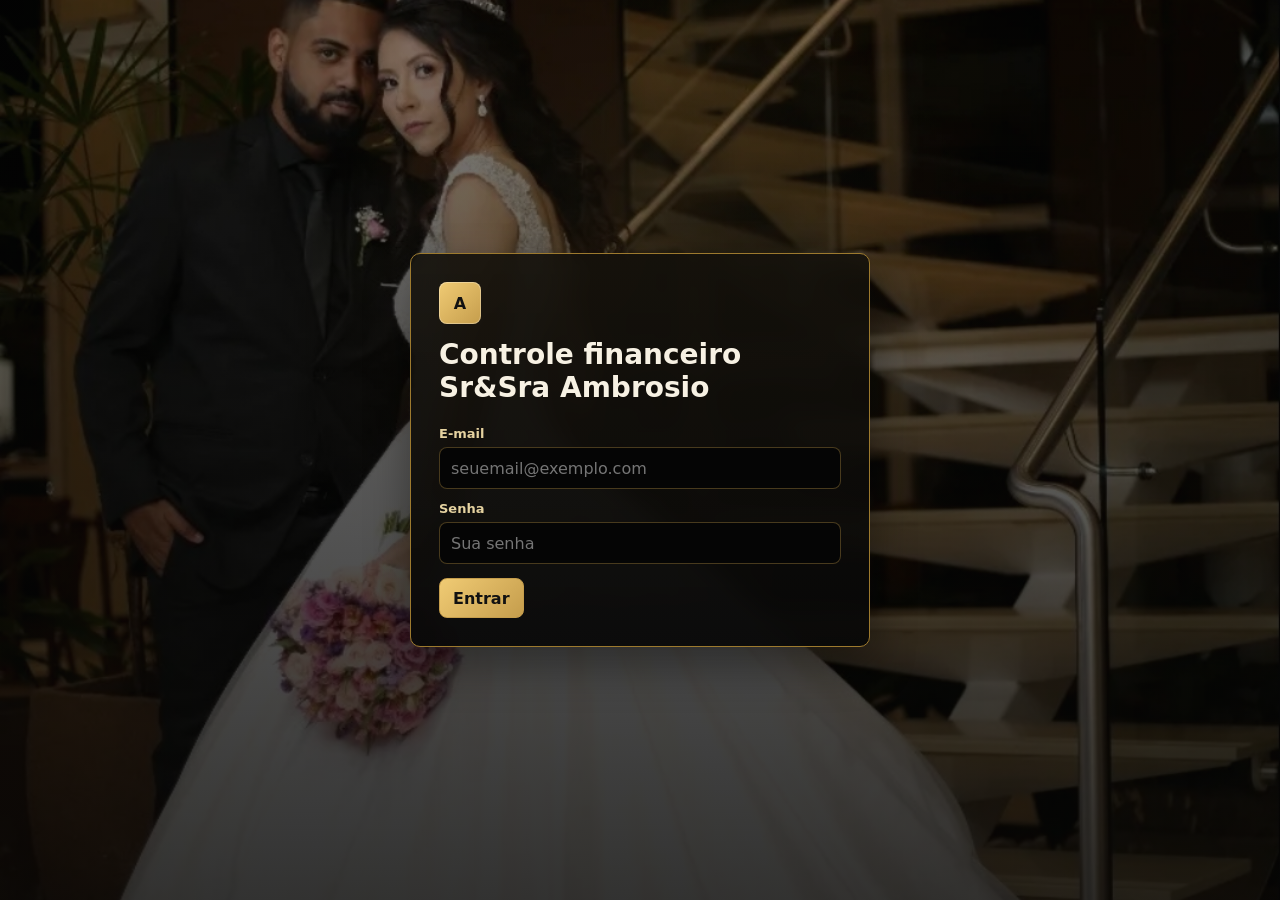
<file: index.html>
<!doctype html>
<html lang="pt-BR">
<head>
  <meta charset="utf-8">
  <meta name="viewport" content="width=device-width, initial-scale=1">
  <meta name="theme-color" content="#050505">
  <title>Controle financeiro Sr&Sra Ambrosio</title>
  <style>
    :root {
      --bg: #050505;
      --panel: #0c0c0c;
      --panel-2: #14110b;
      --ink: #f7f1e3;
      --muted: #b8ad98;
      --line: #9d7a2e;
      --line-soft: rgba(197, 157, 76, 0.35);
      --gold: #c59d4c;
      --gold-2: #f0cb74;
      --good: #43b66f;
      --warn: #f0b74a;
      --bad: #df5a5a;
      --blue: #79a7ff;
      --shadow: 0 18px 44px rgba(0, 0, 0, 0.38);
    }

    * { box-sizing: border-box; }
    body {
      margin: 0;
      background: radial-gradient(circle at top left, rgba(197, 157, 76, 0.16), transparent 34%),
        radial-gradient(circle at bottom right, rgba(197, 157, 76, 0.08), transparent 30%), var(--bg);
      color: var(--ink);
      font-family: Inter, ui-sans-serif, system-ui, -apple-system, BlinkMacSystemFont, "Segoe UI", sans-serif;
      min-height: 100vh;
    }
    button, input, select, textarea { font: inherit; }
    button { border: 0; cursor: pointer; }
    .hidden { display: none !important; }

    .login-screen {
      min-height: 100vh;
      display: grid;
      place-items: center;
      padding: 24px;
      background: #050505;
      position: relative;
      isolation: isolate;
      overflow: hidden;
    }
    .login-photo {
      position: absolute;
      inset: 0;
      overflow: hidden;
      z-index: -2;
    }
    .login-photo img {
      width: 100%;
      height: 100%;
      object-fit: cover;
      display: block;
      filter: saturate(0.92) contrast(1.05);
    }
    .login-photo::after {
      content: "";
      position: absolute;
      inset: 0;
      background: linear-gradient(180deg, rgba(5, 5, 5, 0.5), rgba(5, 5, 5, 0.82)),
        radial-gradient(circle at 50% 36%, rgba(197, 157, 76, 0.16), transparent 42%);
    }
    .login-panel {
      display: grid;
      place-items: center;
      width: min(460px, calc(100vw - 32px));
    }
    .login-card {
      width: 100%;
      background: linear-gradient(180deg, rgba(20, 17, 11, 0.9), rgba(8, 8, 8, 0.94));
      border: 1px solid var(--line);
      border-radius: 10px;
      padding: 28px;
      box-shadow: var(--shadow);
      backdrop-filter: blur(10px);
    }
    .login-card h1 {
      font-size: 28px;
      margin: 14px 0 22px;
      letter-spacing: 0;
    }

    .app {
      display: grid;
      grid-template-columns: 260px minmax(0, 1fr);
      min-height: 100vh;
    }
    .sidebar {
      background: #080808;
      color: var(--ink);
      padding: 22px 16px;
      position: sticky;
      top: 0;
      height: 100vh;
      overflow: auto;
      border-right: 1px solid var(--line);
    }
    .brand {
      display: flex;
      align-items: center;
      gap: 12px;
      padding: 4px 6px 22px;
      border-bottom: 1px solid var(--line-soft);
      margin-bottom: 18px;
    }
    .mark {
      width: 42px;
      height: 42px;
      border-radius: 8px;
      background: linear-gradient(135deg, var(--gold-2), var(--gold));
      display: grid;
      place-items: center;
      color: #111;
      font-weight: 900;
      letter-spacing: 0;
      box-shadow: inset 0 0 0 1px rgba(255, 255, 255, 0.3);
    }
    .brand strong {
      display: block;
      font-size: 15px;
      line-height: 1.25;
    }
    .brand span {
      display: block;
      color: var(--muted);
      font-size: 12px;
      margin-top: 2px;
    }
    .nav {
      display: grid;
      gap: 7px;
    }
    .nav button {
      min-height: 42px;
      border-radius: 8px;
      color: var(--ink);
      background: transparent;
      text-align: left;
      padding: 10px 12px;
      border: 1px solid transparent;
    }
    .nav button.active, .nav button:hover {
      background: rgba(197, 157, 76, 0.12);
      border-color: var(--line-soft);
      color: #fff7df;
    }
    .sidebar-note {
      margin-top: 22px;
      padding: 14px;
      border-radius: 8px;
      background: rgba(197, 157, 76, 0.08);
      border: 1px solid var(--line-soft);
      color: var(--muted);
      font-size: 13px;
      line-height: 1.45;
    }

    main { padding: 26px; min-width: 0; }
    .topbar {
      display: flex;
      align-items: flex-start;
      justify-content: space-between;
      gap: 18px;
      margin-bottom: 22px;
    }
    h1 {
      font-size: clamp(24px, 3vw, 34px);
      margin: 0 0 6px;
      letter-spacing: 0;
    }
    .subtitle { margin: 0; color: var(--muted); line-height: 1.45; }
    .toolbar {
      display: flex;
      gap: 10px;
      flex-wrap: wrap;
      justify-content: flex-end;
    }
    .btn {
      min-height: 40px;
      border-radius: 8px;
      padding: 9px 13px;
      background: #1d211f;
      color: var(--ink);
      border: 1px solid var(--line-soft);
      display: inline-flex;
      align-items: center;
      justify-content: center;
      gap: 8px;
      font-weight: 800;
      white-space: nowrap;
    }
    .btn.primary {
      background: linear-gradient(135deg, var(--gold-2), var(--gold));
      color: #111;
      border-color: var(--gold);
    }
    .btn.danger {
      background: rgba(223, 90, 90, 0.12);
      color: #ffb3b3;
      border-color: rgba(223, 90, 90, 0.38);
    }
    .btn:focus-visible, input:focus-visible, select:focus-visible, textarea:focus-visible {
      outline: 3px solid rgba(240, 203, 116, 0.3);
      outline-offset: 2px;
    }

    .grid { display: grid; gap: 14px; }
    .kpis { grid-template-columns: repeat(6, minmax(0, 1fr)); margin-bottom: 18px; }
    .kpi, section {
      background: linear-gradient(180deg, rgba(20, 17, 11, 0.98), rgba(10, 10, 10, 0.98));
      border: 1px solid var(--line);
      border-radius: 8px;
      box-shadow: var(--shadow);
    }
    .kpi { padding: 14px; min-height: 106px; }
    .kpi .label {
      color: var(--muted);
      font-size: 13px;
      font-weight: 800;
      text-transform: uppercase;
    }
    .kpi .value {
      margin-top: 12px;
      font-size: clamp(18px, 1.8vw, 26px);
      font-weight: 900;
      word-break: break-word;
    }
    .kpi .hint { color: var(--muted); font-size: 13px; margin-top: 7px; }
    .layout {
      display: grid;
      grid-template-columns: minmax(0, 1.45fr) minmax(320px, 0.8fr);
      gap: 18px;
      align-items: start;
    }
    section { padding: 18px; }
    .section-head {
      display: flex;
      align-items: center;
      justify-content: space-between;
      gap: 12px;
      margin-bottom: 14px;
    }
    h2 { font-size: 18px; margin: 0; letter-spacing: 0; }
    .filters {
      display: grid;
      grid-template-columns: 1.2fr repeat(3, minmax(140px, 0.5fr));
      gap: 10px;
      margin-bottom: 14px;
    }
    .field { display: grid; gap: 6px; }
    label { font-size: 13px; font-weight: 800; color: #e5d2a0; }
    input, select, textarea {
      width: 100%;
      min-height: 42px;
      border-radius: 8px;
      border: 1px solid var(--line-soft);
      background: #050505;
      color: var(--ink);
      padding: 9px 11px;
    }
    input[type="checkbox"] {
      width: 22px;
      height: 22px;
      min-height: 0;
      accent-color: var(--gold);
    }
    textarea { min-height: 82px; resize: vertical; }
    .form-grid {
      display: grid;
      grid-template-columns: repeat(2, minmax(0, 1fr));
      gap: 12px;
    }
    .full { grid-column: 1 / -1; }
    .actions { display: flex; gap: 10px; flex-wrap: wrap; margin-top: 14px; }
    .table-wrap {
      overflow-x: auto;
      border: 1px solid var(--line-soft);
      border-radius: 8px;
    }
    table { width: 100%; border-collapse: collapse; min-width: 680px; background: #080808; }
    th, td {
      padding: 12px;
      border-bottom: 1px solid var(--line-soft);
      text-align: left;
      vertical-align: middle;
      font-size: 14px;
    }
    th {
      color: #e5d2a0;
      background: #0d0d0d;
      font-size: 12px;
      text-transform: uppercase;
    }
    tr:last-child td { border-bottom: 0; }
    .status-select, .purchase-value { min-width: 128px; min-height: 36px; padding: 7px 9px; }
    .purchase-value { max-width: 140px; }
    .tag {
      display: inline-flex;
      align-items: center;
      min-height: 26px;
      border-radius: 999px;
      padding: 4px 9px;
      font-size: 12px;
      font-weight: 800;
      background: rgba(197, 157, 76, 0.14);
      color: #f5df9c;
      border: 1px solid var(--line-soft);
      white-space: nowrap;
    }
    .tag.good { background: rgba(67, 182, 111, 0.14); color: #91e8ad; border-color: rgba(67, 182, 111, 0.35); }
    .tag.warn { background: rgba(240, 183, 74, 0.13); color: #f5d185; border-color: rgba(240, 183, 74, 0.36); }
    .tag.bad { background: rgba(223, 90, 90, 0.13); color: #ffb3b3; border-color: rgba(223, 90, 90, 0.36); }
    .tag.blue { background: rgba(121, 167, 255, 0.13); color: #b7ceff; border-color: rgba(121, 167, 255, 0.36); }
    .money.income { color: #91e8ad; font-weight: 900; }
    .money.expense { color: #ffb3b3; font-weight: 900; }
    .empty {
      padding: 28px;
      color: var(--muted);
      text-align: center;
      border: 1px dashed var(--line-soft);
      border-radius: 8px;
      background: rgba(197, 157, 76, 0.06);
    }
    .chart { display: grid; gap: 11px; margin-top: 8px; }
    .bar-row {
      display: grid;
      grid-template-columns: 120px minmax(0, 1fr) 92px;
      align-items: center;
      gap: 10px;
      font-size: 13px;
    }
    .bar-track {
      height: 12px;
      background: #242018;
      border-radius: 999px;
      overflow: hidden;
      border: 1px solid rgba(197, 157, 76, 0.18);
    }
    .bar-fill { height: 100%; width: 0%; background: linear-gradient(90deg, var(--gold), var(--gold-2)); }
    .split { display: grid; grid-template-columns: repeat(2, minmax(0, 1fr)); gap: 12px; }
    .settings-sync {
      margin-top: 18px;
      padding-top: 16px;
      border-top: 1px solid var(--line-soft);
      display: flex;
      align-items: center;
      justify-content: space-between;
      gap: 12px;
      flex-wrap: wrap;
    }
    .settings-sync strong {
      display: block;
      margin-bottom: 8px;
    }
    .mini {
      padding: 14px;
      border: 1px solid var(--line-soft);
      border-radius: 8px;
      background: rgba(197, 157, 76, 0.06);
    }
    .mini strong { display: block; margin-bottom: 6px; }
    .mini span { color: var(--muted); font-size: 13px; line-height: 1.35; }
    .toast {
      position: fixed;
      right: 18px;
      bottom: 18px;
      background: #080808;
      color: var(--ink);
      border: 1px solid var(--line);
      padding: 12px 14px;
      border-radius: 8px;
      box-shadow: var(--shadow);
      max-width: min(360px, calc(100vw - 36px));
      opacity: 0;
      transform: translateY(12px);
      pointer-events: none;
      transition: 160ms ease;
      z-index: 20;
    }
    .toast.show { opacity: 1; transform: translateY(0); }

    @media (max-width: 1040px) {
      .app { grid-template-columns: 1fr; }
      .sidebar { position: static; height: auto; }
      .nav { grid-template-columns: repeat(3, minmax(0, 1fr)); }
      .layout, .kpis { grid-template-columns: 1fr 1fr; }
      .filters { grid-template-columns: 1fr 1fr; }
    }
    @media (max-width: 760px) {
      main { padding: 18px 12px 90px; }
      .login-screen { padding: 16px; align-items: center; }
      .login-card { padding: 20px; }
      .topbar, .section-head { display: grid; }
      .toolbar { justify-content: stretch; }
      .toolbar .btn, .actions .btn { width: 100%; }
      .settings-sync .btn { width: 100%; }
      .nav, .layout, .kpis, .filters, .form-grid, .split { grid-template-columns: 1fr; }
      .sidebar { padding: 16px 12px; }
      .brand { padding-bottom: 14px; margin-bottom: 12px; }
      .sidebar-note { display: none; }
      table, thead, tbody, tr, th, td { display: block; }
      table { min-width: 0; background: transparent; }
      thead { display: none; }
      .table-wrap { border: 0; overflow: visible; }
      tr {
        border: 1px solid var(--line-soft);
        border-radius: 8px;
        margin-bottom: 12px;
        padding: 10px;
        background: #080808;
      }
      td {
        border: 0;
        padding: 8px 0;
        display: grid;
        grid-template-columns: 108px minmax(0, 1fr);
        gap: 10px;
        align-items: center;
      }
      td::before {
        content: attr(data-label);
        color: #e5d2a0;
        font-size: 12px;
        font-weight: 900;
        text-transform: uppercase;
      }
      td.row-actions { grid-template-columns: 1fr; }
      td.row-actions::before { display: none; }
      td.row-actions .btn { width: 100%; }
      .purchase-value, .status-select { width: 100%; max-width: none; }
      .bar-row { grid-template-columns: 94px minmax(0, 1fr); }
      .bar-row .amount { grid-column: 2; }
    }
  </style>
</head>
<body>
  <div class="login-screen" id="loginScreen">
    <div class="login-photo"><img src="./login-ambrosio.jpg" alt="Sr. e Sra. Ambrosio"></div>
    <div class="login-panel">
      <form class="login-card" id="loginForm">
        <div class="mark">A</div>
        <h1>Controle financeiro Sr&Sra Ambrosio</h1>
        <div class="field">
          <label for="loginEmail">E-mail</label>
          <input id="loginEmail" type="email" autocomplete="email" required placeholder="seuemail@exemplo.com">
        </div>
        <div class="field" style="margin-top:12px">
          <label for="loginPassword">Senha</label>
          <input id="loginPassword" type="password" autocomplete="current-password" required placeholder="Sua senha">
        </div>
        <div class="actions"><button class="btn primary" type="submit">Entrar</button></div>
      </form>
    </div>
  </div>

  <div class="app hidden" id="appScreen">
    <aside class="sidebar">
      <div class="brand">
        <div class="mark">A</div>
        <div><strong>Controle financeiro</strong><span>Sr&Sra Ambrosio</span></div>
      </div>
      <nav class="nav" aria-label="Áreas do painel">
        <button class="active" type="button" data-view="dashboard">Visão geral</button>
        <button type="button" data-view="transactions">Lançamentos</button>
        <button type="button" data-view="shopping">Compras</button>
        <button type="button" data-view="reports">Relatórios</button>
        <button type="button" data-view="settings">Configurações</button>
      </nav>
      <div class="sidebar-note">Os acessos são validados pelo Supabase. Os lançamentos ficam salvos no banco para todos os dispositivos.</div>
    </aside>

    <main>
      <header class="topbar">
        <div>
          <h1 id="appTitle">Controle financeiro Sr&Sra Ambrosio</h1>
          <p class="subtitle">Painel familiar para acompanhar receitas, despesas, compras e saldo mensal.</p>
        </div>
        <div class="toolbar">
          <button class="btn primary" type="button" data-view-shortcut="transactions">Novo lançamento</button>
          <button class="btn danger" type="button" id="logoutBtn">Sair</button>
        </div>
      </header>

      <div id="view-dashboard" class="view">
        <div class="grid kpis" aria-label="Indicadores financeiros">
          <article class="kpi"><div class="label">Receitas recebidas</div><div class="value" id="incomeTotal">R$ 0,00</div><div class="hint" id="incomeHint">0 recebidas</div></article>
          <article class="kpi"><div class="label">Valores a receber</div><div class="value" id="receivableTotal">R$ 0,00</div><div class="hint" id="receivableHint">0 em aberto</div></article>
          <article class="kpi"><div class="label">Despesas pagas</div><div class="value" id="expenseTotal">R$ 0,00</div><div class="hint" id="expenseHint">0 pagas</div></article>
          <article class="kpi"><div class="label">Contas a pagar</div><div class="value" id="payableTotal">R$ 0,00</div><div class="hint" id="payableHint">0 em aberto</div></article>
          <article class="kpi"><div class="label">Saldo atual</div><div class="value" id="balanceTotal">R$ 0,00</div><div class="hint">Recebidas menos pagas</div></article>
          <article class="kpi"><div class="label">Compras do mês</div><div class="value" id="shoppingKpiTotal">R$ 0,00</div><div class="hint" id="shoppingKpiHint">0 itens na lista</div></article>
        </div>
        <div class="layout">
          <section>
            <div class="section-head"><h2>Resumo por tipo</h2><span class="tag blue" id="monthLabel">Mês atual</span></div>
            <div class="chart" id="categoryChart"></div>
          </section>
          <section>
            <div class="section-head"><h2>Próximas ações</h2></div>
            <div class="split">
              <div class="mini"><strong>Receitas em aberto</strong><span id="plannedIncomeBox">Nada previsto para este mês.</span></div>
              <div class="mini"><strong>Despesas em aberto</strong><span id="openExpenseBox">Nenhuma despesa em aberto.</span></div>
              <div class="mini"><strong>Compras</strong><span id="shoppingBox">Nenhuma lista ativa.</span></div>
              <div class="mini"><strong>Saúde financeira</strong><span id="healthBox">Inclua lançamentos para ver o diagnóstico.</span></div>
            </div>
          </section>
        </div>
      </div>

      <div id="view-transactions" class="view hidden">
        <div class="layout">
          <section>
            <div class="section-head"><h2>Lançamentos</h2></div>
            <div class="filters">
              <input id="searchInput" type="search" placeholder="Buscar descrição" aria-label="Buscar lançamentos">
              <select id="typeFilter" aria-label="Filtrar por tipo"><option value="">Todos os tipos</option><option value="income">Receitas</option><option value="expense">Despesas</option></select>
              <select id="statusFilter" aria-label="Filtrar por status"><option value="">Todos os status</option><option value="open">Em aberto</option><option value="done">Pago/recebido</option></select>
              <select id="monthFilter" aria-label="Filtrar por mês"><option value="current">Mês atual</option><option value="all">Todos os meses</option></select>
            </div>
            <div class="table-wrap">
              <table>
                <thead><tr><th>Data</th><th>Descrição</th><th>Tipo</th><th>Status</th><th>Valor</th><th class="row-actions">Ações</th></tr></thead>
                <tbody id="transactionRows"></tbody>
              </table>
            </div>
          </section>

          <section class="form-panel">
            <div class="section-head"><h2 id="formTitle">Novo lançamento</h2></div>
            <form id="transactionForm">
              <input type="hidden" id="editId">
              <div class="form-grid">
                <div class="field"><label for="txType">Tipo</label><select id="txType" required><option value="income">Receita</option><option value="expense">Despesa</option></select></div>
                <div class="field"><label for="txDate">Data</label><input id="txDate" type="date" required></div>
                <div class="field full"><label for="txDescription">Descrição</label><input id="txDescription" type="text" required maxlength="80" placeholder="Ex.: Salário, mercado, energia"></div>
                <div class="field"><label for="txAmount">Valor</label><input id="txAmount" type="number" min="0" step="0.01" required placeholder="0,00"></div>
                <div class="field full"><label for="txNote">Observação</label><textarea id="txNote" maxlength="180" placeholder="Detalhes opcionais"></textarea></div>
              </div>
              <div class="actions"><button class="btn primary" type="submit">Salvar lançamento</button><button class="btn" type="button" id="cancelEditBtn">Cancelar</button></div>
            </form>
          </section>
        </div>
      </div>

      <div id="view-shopping" class="view hidden">
        <div class="layout">
          <section>
            <div class="section-head"><h2>Lista de compras</h2><span class="tag" id="shoppingTotal">R$ 0,00</span></div>
            <div class="table-wrap">
              <table>
                <thead><tr><th>Peguei</th><th>Item</th><th>Qtd.</th><th>Valor na compra</th><th>Total</th><th class="row-actions">Ações</th></tr></thead>
                <tbody id="shoppingRows"></tbody>
              </table>
            </div>
          </section>
          <section class="form-panel">
            <div class="section-head"><h2>Novo item</h2></div>
            <form id="shoppingForm">
              <div class="form-grid">
                <div class="field full"><label for="itemName">Item</label><input id="itemName" required maxlength="70" placeholder="Ex.: Arroz, leite, limpeza"></div>
                <div class="field"><label for="itemQty">Quantidade</label><input id="itemQty" type="number" min="1" step="1" value="1" required></div>
              </div>
              <div class="actions"><button class="btn primary" type="submit">Adicionar item</button><button class="btn" type="button" id="shoppingToExpenseBtn">Gerar despesa</button></div>
            </form>
          </section>
        </div>
      </div>

      <div id="view-reports" class="view hidden">
        <section>
          <div class="section-head"><h2>Relatório rápido</h2></div>
          <div class="split">
            <div class="mini"><strong>Maior despesa</strong><span id="topCategoryReport">Ainda sem despesas.</span></div>
            <div class="mini"><strong>Média de lançamentos</strong><span id="averageReport">Inclua lançamentos para calcular.</span></div>
            <div class="mini"><strong>Total geral de receitas</strong><span id="allIncomeReport">R$ 0,00</span></div>
            <div class="mini"><strong>Total geral de despesas</strong><span id="allExpenseReport">R$ 0,00</span></div>
          </div>
        </section>
      </div>

      <div id="view-settings" class="view hidden">
        <section>
          <div class="section-head"><h2>Configurações</h2></div>
          <div class="form-grid">
            <div class="field"><label for="familyName">Nome do painel</label><input id="familyName" maxlength="70"></div>
            <div class="field"><label for="monthlyGoal">Meta de saldo mensal</label><input id="monthlyGoal" type="number" min="0" step="0.01"></div>
            <div class="field full"><label for="settingsNote">Observação da família</label><textarea id="settingsNote" maxlength="220"></textarea></div>
          </div>
          <div class="actions"><button class="btn primary" type="button" id="saveSettingsBtn">Salvar configurações</button><button class="btn danger" type="button" id="resetBtn">Zerar dados</button></div>
          <div class="settings-sync">
            <div>
              <strong>Sincronização</strong>
              <span class="tag" id="syncStatus">Aguardando Supabase</span>
            </div>
            <button class="btn" type="button" id="syncBtn">Sincronizar agora</button>
          </div>
        </section>
      </div>
    </main>
  </div>

  <div class="toast" id="toast" role="status" aria-live="polite"></div>

  <script>
    const SUPABASE_URL = "https://dqrpaagkrzkygjlpwdqn.supabase.co";
    const SUPABASE_ANON_KEY = "sb_publishable_pvO6f934J68ozgqQPMHjOw_7TJiJwEW";
    const money = new Intl.NumberFormat("pt-BR", { style: "currency", currency: "BRL" });
    const today = new Date().toISOString().slice(0, 10);
    const monthKey = today.slice(0, 7);
    const sessionKey = "ambrosio_supabase_session_v1";
    const supabaseConfigKey = "ambrosio_supabase_public_config_v1";
    const snapshotId = "ambrosio-financeiro";

    const seed = {
      settings: { familyName: "Controle financeiro Sr&Sra Ambrosio", monthlyGoal: 0, note: "" },
      transactions: [],
      shopping: []
    };

    let session = readSession();
    let state = loadState();
    let syncTimer = null;
    let syncInFlight = false;
    let cloudPollTimer = null;
    let hasUnsyncedLocalChanges = false;

    function getSupabaseConfig() {
      try {
        const saved = JSON.parse(localStorage.getItem(supabaseConfigKey) || "{}");
        return {
          url: normalizeSupabaseUrl(SUPABASE_URL || saved.url),
          anonKey: (SUPABASE_ANON_KEY && !SUPABASE_ANON_KEY.includes("COLE_AQUI")) ? SUPABASE_ANON_KEY.trim() : (saved.anonKey || "").trim()
        };
      } catch {
        return {
          url: normalizeSupabaseUrl(SUPABASE_URL),
          anonKey: (SUPABASE_ANON_KEY && !SUPABASE_ANON_KEY.includes("COLE_AQUI")) ? SUPABASE_ANON_KEY.trim() : ""
        };
      }
    }
    function normalizeSupabaseUrl(value) {
      const raw = String(value || "").trim();
      if (!raw) return "";
      try {
        const parsed = new URL(raw);
        return parsed.origin;
      } catch {
        return raw.replace(/\/.*$/, "");
      }
    }
    function isSupabaseConfigured() {
      const config = getSupabaseConfig();
      return /^https:\/\/.+\.supabase\.co$/i.test(config.url) && Boolean(config.anonKey);
    }
    function readSession() {
      try { const raw = localStorage.getItem(sessionKey); return raw ? JSON.parse(raw) : null; } catch { return null; }
    }
    function writeSession(nextSession) {
      session = nextSession;
      if (nextSession) localStorage.setItem(sessionKey, JSON.stringify(nextSession));
      else localStorage.removeItem(sessionKey);
    }
    function storageKey() {
      const email = session?.user?.email || "local";
      return `ambrosio_finance_panel_${email.toLowerCase()}`;
    }
    function loadState() {
      try { const raw = localStorage.getItem(storageKey()); return raw ? JSON.parse(raw) : copySeed(); } catch { return copySeed(); }
    }
    function save() {
      localStorage.setItem(storageKey(), JSON.stringify(state));
      hasUnsyncedLocalChanges = true;
      scheduleCloudSync();
    }
    function copySeed() { return JSON.parse(JSON.stringify(seed)); }
    function isValidFinanceState(data) {
      return data
        && data.settings
        && Array.isArray(data.transactions)
        && Array.isArray(data.shopping);
    }
    function hasFinanceContent(data) {
      return Boolean(
        data?.transactions?.length
        || data?.shopping?.length
        || Number(data?.settings?.monthlyGoal)
        || data?.settings?.note
      );
    }
    function newId() {
      if (window.crypto && typeof window.crypto.randomUUID === "function") return window.crypto.randomUUID();
      return `id-${Date.now()}-${Math.random().toString(16).slice(2)}`;
    }
    async function login(email, password) {
      const config = getSupabaseConfig();
      if (!isSupabaseConfigured()) throw new Error("Cole a publishable key no arquivo index.html antes de subir no GitHub.");
      const response = await fetch(`${config.url.replace(/\/$/, "")}/auth/v1/token?grant_type=password`, {
        method: "POST",
        headers: { "apikey": config.anonKey, "Content-Type": "application/json" },
        body: JSON.stringify({ email, password })
      });
      const payload = await response.json().catch(() => ({}));
      if (!response.ok) throw new Error(payload.error_description || payload.msg || payload.message || "E-mail, senha ou usuário sem confirmação no Supabase.");
      writeSession({ access_token: payload.access_token, refresh_token: payload.refresh_token, expires_at: Date.now() + ((payload.expires_in || 3600) * 1000), user: payload.user || { email } });
      state = loadState();
      openApp();
      await loadCloudState();
    }
    function restBaseUrl() {
      return `${getSupabaseConfig().url.replace(/\/$/, "")}/rest/v1/finance_snapshots`;
    }
    function authHeaders(extra = {}) {
      const config = getSupabaseConfig();
      return {
        "apikey": config.anonKey,
        "Authorization": `Bearer ${session.access_token}`,
        "Content-Type": "application/json",
        ...extra
      };
    }
    async function refreshSession() {
      if (!session?.refresh_token || !isSupabaseConfigured()) return false;
      const config = getSupabaseConfig();
      const response = await fetch(`${config.url.replace(/\/$/, "")}/auth/v1/token?grant_type=refresh_token`, {
        method: "POST",
        headers: { "apikey": config.anonKey, "Content-Type": "application/json" },
        body: JSON.stringify({ refresh_token: session.refresh_token })
      });
      if (!response.ok) return false;
      const payload = await response.json();
      writeSession({
        access_token: payload.access_token,
        refresh_token: payload.refresh_token || session.refresh_token,
        expires_at: Date.now() + ((payload.expires_in || 3600) * 1000),
        user: payload.user || session.user
      });
      return true;
    }
    async function supabaseFetch(url, options) {
      let response = await fetch(url, options);
      if (response.status === 401 && await refreshSession()) {
        const nextOptions = { ...options, headers: authHeaders(options.headers?.Prefer ? { Prefer: options.headers.Prefer } : {}) };
        response = await fetch(url, nextOptions);
      }
      return response;
    }
    function setSyncStatus(message, tone = "") {
      const status = document.querySelector("#syncStatus");
      if (!status) return;
      status.className = `tag ${tone}`.trim();
      status.textContent = message;
    }
    async function loadCloudState(options = {}) {
      if (!session?.access_token || !isSupabaseConfigured()) return;
      if (options.background && (hasUnsyncedLocalChanges || syncInFlight || syncTimer)) return;
      setSyncStatus("Carregando banco...", "blue");
      const response = await supabaseFetch(`${restBaseUrl()}?id=eq.${encodeURIComponent(snapshotId)}&select=data,updated_at&limit=1`, {
        headers: authHeaders()
      });
      if (!response.ok) {
        const message = await response.text();
        setSyncStatus("Banco pendente", "warn");
        throw new Error(message.includes("finance_snapshots") ? "Crie a tabela finance_snapshots no Supabase." : "Não foi possível carregar o banco.");
      }
      const rows = await response.json();
      if (isValidFinanceState(rows[0]?.data)) {
        if (!options.background && hasFinanceContent(state) && !hasFinanceContent(rows[0].data)) {
          await syncToSupabase(true);
          renderAll();
          setSyncStatus("Salvo no Supabase", "good");
          return;
        }
        state = rows[0].data;
        localStorage.setItem(storageKey(), JSON.stringify(state));
        hasUnsyncedLocalChanges = false;
        renderAll();
        setSyncStatus("Sincronizado", "good");
      } else {
        await syncToSupabase(true);
      }
    }
    function scheduleCloudSync() {
      clearTimeout(syncTimer);
      syncTimer = setTimeout(() => {
        syncTimer = null;
        syncToSupabase(false);
      }, 250);
    }
    async function syncToSupabase(silent = false) {
      if (!session?.access_token || !isSupabaseConfigured()) return;
      if (syncInFlight) return;
      syncInFlight = true;
      if (!silent) setSyncStatus("Salvando...", "blue");
      try {
        const response = await supabaseFetch(`${restBaseUrl()}?on_conflict=id`, {
          method: "POST",
          headers: authHeaders({ Prefer: "resolution=merge-duplicates,return=minimal" }),
          body: JSON.stringify({ id: snapshotId, data: state, updated_at: new Date().toISOString() })
        });
        if (!response.ok) throw new Error(await response.text());
        hasUnsyncedLocalChanges = false;
        setSyncStatus("Salvo no Supabase", "good");
      } catch (error) {
        setSyncStatus("Falha ao salvar", "bad");
        if (!silent) showToast("Não salvou no Supabase. Confira a tabela e tente sincronizar.");
      } finally {
        syncInFlight = false;
      }
    }
    function startCloudPolling() {
      clearInterval(cloudPollTimer);
      cloudPollTimer = setInterval(() => {
        loadCloudState({ background: true }).catch(() => setSyncStatus("Falha ao atualizar", "bad"));
      }, 10000);
    }
    function stopCloudPolling() {
      clearInterval(cloudPollTimer);
      cloudPollTimer = null;
    }
    function logout() {
      stopCloudPolling();
      writeSession(null);
      document.querySelector("#appScreen").classList.add("hidden");
      document.querySelector("#loginScreen").classList.remove("hidden");
      document.querySelector("#loginPassword").value = "";
    }
    function openApp() {
      document.querySelector("#loginScreen").classList.add("hidden");
      document.querySelector("#appScreen").classList.remove("hidden");
      document.querySelector("#appTitle").textContent = state.settings.familyName;
      renderAll();
      startCloudPolling();
    }
    function currency(value) { return money.format(Number(value) || 0); }
    function isCurrentMonth(item) { return item.date && item.date.slice(0, 7) === monthKey; }
    function showToast(message) {
      const toast = document.querySelector("#toast");
      toast.textContent = message;
      toast.classList.add("show");
      setTimeout(() => toast.classList.remove("show"), 2400);
    }
    function setView(view) {
      document.querySelectorAll(".view").forEach((node) => node.classList.add("hidden"));
      document.querySelector(`#view-${view}`).classList.remove("hidden");
      document.querySelectorAll(".nav button").forEach((button) => button.classList.toggle("active", button.dataset.view === view));
    }
    function totals() {
      const current = state.transactions.filter(isCurrentMonth);
      const receivedIncome = current.filter((item) => item.type === "income" && item.status === "done").reduce((sum, item) => sum + item.amount, 0);
      const paidExpense = current.filter((item) => item.type === "expense" && item.status === "done").reduce((sum, item) => sum + item.amount, 0);
      const openIncome = current.filter((item) => item.type === "income" && item.status === "open").reduce((sum, item) => sum + item.amount, 0);
      const openExpense = current.filter((item) => item.type === "expense" && item.status === "open").reduce((sum, item) => sum + item.amount, 0);
      return { current, receivedIncome, paidExpense, openIncome, openExpense, balance: receivedIncome - paidExpense };
    }
    function renderKpis() {
      const data = totals();
      const doneIncome = data.current.filter((item) => item.type === "income" && item.status === "done").length;
      const doneExpense = data.current.filter((item) => item.type === "expense" && item.status === "done").length;
      const openIncomeCount = data.current.filter((item) => item.type === "income" && item.status === "open").length;
      const openExpenseCount = data.current.filter((item) => item.type === "expense" && item.status === "open").length;
      const shoppingTotal = state.shopping.reduce((sum, item) => sum + item.qty * (Number(item.amount) || 0), 0);
      document.querySelector("#incomeTotal").textContent = currency(data.receivedIncome);
      document.querySelector("#receivableTotal").textContent = currency(data.openIncome);
      document.querySelector("#expenseTotal").textContent = currency(data.paidExpense);
      document.querySelector("#payableTotal").textContent = currency(data.openExpense);
      document.querySelector("#balanceTotal").textContent = currency(data.balance);
      document.querySelector("#shoppingKpiTotal").textContent = currency(shoppingTotal);
      document.querySelector("#incomeHint").textContent = `${doneIncome} recebidas`;
      document.querySelector("#receivableHint").textContent = `${openIncomeCount} em aberto`;
      document.querySelector("#expenseHint").textContent = `${doneExpense} pagas`;
      document.querySelector("#payableHint").textContent = `${openExpenseCount} em aberto`;
      document.querySelector("#shoppingKpiHint").textContent = `${state.shopping.length} itens na lista`;
      document.querySelector("#monthLabel").textContent = new Date(`${monthKey}-02T12:00:00`).toLocaleDateString("pt-BR", { month: "long", year: "numeric" });
    }
    function renderChart() {
      const data = totals();
      const rows = [["Receitas recebidas", data.receivedIncome], ["Receitas em aberto", data.openIncome], ["Despesas pagas", data.paidExpense], ["Despesas em aberto", data.openExpense]].filter((row) => row[1] > 0);
      const max = Math.max(...rows.map((row) => row[1]), 1);
      const chart = document.querySelector("#categoryChart");
      if (!rows.length) { chart.innerHTML = '<div class="empty">Nenhum lançamento cadastrado neste mês.</div>'; return; }
      chart.innerHTML = rows.map(([label, amount]) => `<div class="bar-row"><strong>${escapeHtml(label)}</strong><div class="bar-track"><div class="bar-fill" style="width:${Math.max(6, (amount / max) * 100)}%"></div></div><span class="amount">${currency(amount)}</span></div>`).join("");
    }
    function transactionStatus(item) {
      if (item.status === "done") return item.type === "income" ? "Recebido" : "Pago";
      return "Em aberto";
    }
    function getFilteredTransactions() {
      const search = document.querySelector("#searchInput")?.value.trim().toLowerCase() || "";
      const type = document.querySelector("#typeFilter")?.value || "";
      const status = document.querySelector("#statusFilter")?.value || "";
      const month = document.querySelector("#monthFilter")?.value || "current";
      return state.transactions.filter((item) => {
        const text = `${item.description} ${item.note}`.toLowerCase();
        return (!search || text.includes(search)) && (!type || item.type === type) && (!status || item.status === status) && (month === "all" || isCurrentMonth(item));
      }).sort((a, b) => b.date.localeCompare(a.date));
    }
    function renderTransactions() {
      const rows = getFilteredTransactions();
      const body = document.querySelector("#transactionRows");
      if (!rows.length) { body.innerHTML = '<tr><td colspan="6"><div class="empty">Nenhum lançamento encontrado.</div></td></tr>'; return; }
      body.innerHTML = rows.map((item) => `
        <tr>
          <td data-label="Data">${formatDate(item.date)}</td>
          <td data-label="Descrição"><strong>${escapeHtml(item.description)}</strong>${item.note ? `<br><span class="subtitle">${escapeHtml(item.note)}</span>` : ""}</td>
          <td data-label="Tipo"><span class="tag ${item.type === "income" ? "good" : "bad"}">${item.type === "income" ? "Receita" : "Despesa"}</span></td>
          <td data-label="Status"><select class="status-select" data-status="${item.id}" aria-label="Status de ${escapeHtml(item.description)}"><option value="open" ${item.status === "open" ? "selected" : ""}>Em aberto</option><option value="done" ${item.status === "done" ? "selected" : ""}>${item.type === "income" ? "Recebido" : "Pago"}</option></select></td>
          <td data-label="Valor" class="money ${item.type}">${item.type === "income" ? "+" : "-"} ${currency(item.amount)}</td>
          <td class="row-actions" data-label="Ações"><button class="btn" type="button" data-edit="${item.id}">Editar</button><button class="btn danger" type="button" data-delete="${item.id}">Excluir</button></td>
        </tr>`).join("");
    }
    function renderShopping() {
      const body = document.querySelector("#shoppingRows");
      const total = state.shopping.reduce((sum, item) => sum + item.qty * (Number(item.amount) || 0), 0);
      const checked = state.shopping.filter((item) => item.done).length;
      document.querySelector("#shoppingTotal").textContent = `${currency(total)} | ${checked}/${state.shopping.length} itens`;
      if (!state.shopping.length) { body.innerHTML = '<tr><td colspan="6"><div class="empty">Lista de compras vazia.</div></td></tr>'; return; }
      body.innerHTML = state.shopping.map((item) => `
        <tr>
          <td data-label="Peguei"><input type="checkbox" data-toggle-item="${item.id}" ${item.done ? "checked" : ""} aria-label="Marcar ${escapeHtml(item.name)}"></td>
          <td data-label="Item"><strong>${escapeHtml(item.name)}</strong></td>
          <td data-label="Qtd.">${item.qty}</td>
          <td data-label="Valor"><input class="purchase-value" type="number" min="0" step="0.01" data-value-item="${item.id}" value="${item.amount || ""}" placeholder="0,00" aria-label="Valor de ${escapeHtml(item.name)}"></td>
          <td data-label="Total">${currency(item.qty * (Number(item.amount) || 0))}</td>
          <td class="row-actions" data-label="Ações"><button class="btn danger" type="button" data-delete-item="${item.id}">Excluir</button></td>
        </tr>`).join("");
    }
    function renderReports() {
      const allIncome = state.transactions.filter((item) => item.type === "income" && item.status === "done").reduce((sum, item) => sum + item.amount, 0);
      const allExpense = state.transactions.filter((item) => item.type === "expense" && item.status === "done").reduce((sum, item) => sum + item.amount, 0);
      const expenses = state.transactions.filter((item) => item.type === "expense").sort((a, b) => b.amount - a.amount);
      const top = expenses[0];
      const average = state.transactions.length ? (allIncome + allExpense) / state.transactions.length : 0;
      document.querySelector("#topCategoryReport").textContent = top ? `${top.description} com ${currency(top.amount)}.` : "Ainda sem despesas.";
      document.querySelector("#averageReport").textContent = state.transactions.length ? `${currency(average)} por lançamento concluído.` : "Inclua lançamentos para calcular.";
      document.querySelector("#allIncomeReport").textContent = currency(allIncome);
      document.querySelector("#allExpenseReport").textContent = currency(allExpense);
    }
    function renderDashboardNotes() {
      const data = totals();
      const shoppingOpen = state.shopping.filter((item) => !item.done).reduce((sum, item) => sum + item.qty * (Number(item.amount) || 0), 0);
      const goal = Number(state.settings.monthlyGoal) || 0;
      document.querySelector("#plannedIncomeBox").textContent = data.openIncome ? `${currency(data.openIncome)} ainda para receber.` : "Nada previsto para este mês.";
      document.querySelector("#openExpenseBox").textContent = data.openExpense ? `${currency(data.openExpense)} em despesas abertas.` : "Nenhuma despesa em aberto.";
      document.querySelector("#shoppingBox").textContent = shoppingOpen ? `${currency(shoppingOpen)} em itens pendentes ou sem finalizar.` : "Nenhuma lista ativa.";
      document.querySelector("#healthBox").textContent = data.balance >= goal ? `Saldo acima da meta de ${currency(goal)}.` : `Faltam ${currency(Math.max(goal - data.balance, 0))} para a meta mensal.`;
    }
    function renderSettings() {
      document.querySelector("#familyName").value = state.settings.familyName;
      document.querySelector("#monthlyGoal").value = state.settings.monthlyGoal;
      document.querySelector("#settingsNote").value = state.settings.note;
    }
    function renderAll() { renderKpis(); renderChart(); renderTransactions(); renderShopping(); renderReports(); renderDashboardNotes(); renderSettings(); }
    function formatDate(value) { return new Date(`${value}T12:00:00`).toLocaleDateString("pt-BR"); }
    function escapeHtml(value) {
      return String(value || "").replace(/[&<>"']/g, (char) => ({ "&": "&amp;", "<": "&lt;", ">": "&gt;", '"': "&quot;", "'": "&#39;" })[char]);
    }
    function resetForm() {
      document.querySelector("#transactionForm").reset();
      document.querySelector("#txDate").value = today;
      document.querySelector("#editId").value = "";
      document.querySelector("#formTitle").textContent = "Novo lançamento";
    }
    function editTransaction(id) {
      const item = state.transactions.find((entry) => entry.id === id);
      if (!item) return;
      document.querySelector("#editId").value = item.id;
      document.querySelector("#txType").value = item.type;
      document.querySelector("#txDate").value = item.date;
      document.querySelector("#txDescription").value = item.description;
      document.querySelector("#txAmount").value = item.amount;
      document.querySelector("#txNote").value = item.note;
      document.querySelector("#formTitle").textContent = "Editar lançamento";
      setView("transactions");
    }
    function exportCsv() {
      const header = ["data", "tipo", "descricao", "status", "valor", "observacao"];
      const lines = state.transactions.map((item) => [item.date, item.type === "income" ? "receita" : "despesa", item.description, transactionStatus(item), item.amount.toFixed(2), item.note].map((field) => `"${String(field).replaceAll('"', '""')}"`).join(","));
      const blob = new Blob([[header.join(","), ...lines].join("\n")], { type: "text/csv;charset=utf-8" });
      const link = document.createElement("a");
      link.href = URL.createObjectURL(blob);
      link.download = "controle-financeiro-ambrosio.csv";
      link.click();
      URL.revokeObjectURL(link.href);
    }

    document.querySelector("#loginForm").addEventListener("submit", async (event) => {
      event.preventDefault();
      const button = event.target.querySelector("button");
      button.disabled = true;
      button.textContent = "Entrando...";
      try {
        await login(document.querySelector("#loginEmail").value.trim(), document.querySelector("#loginPassword").value);
        showToast("Acesso liberado.");
      } catch (error) {
        showToast(error.message || "Não foi possível entrar.");
      } finally {
        button.disabled = false;
        button.textContent = "Entrar";
      }
    });
    document.querySelectorAll("[data-view], [data-view-shortcut]").forEach((button) => {
      button.addEventListener("click", () => setView(button.dataset.view || button.dataset.viewShortcut));
    });
    document.querySelector("#transactionForm").addEventListener("submit", (event) => {
      event.preventDefault();
      const id = document.querySelector("#editId").value || newId();
      const existing = state.transactions.find((item) => item.id === id);
      const entry = {
        id,
        type: document.querySelector("#txType").value,
        date: document.querySelector("#txDate").value,
        description: document.querySelector("#txDescription").value.trim(),
        amount: Number(document.querySelector("#txAmount").value || 0),
        status: existing?.status || "open",
        note: document.querySelector("#txNote").value.trim()
      };
      state.transactions = state.transactions.some((item) => item.id === id) ? state.transactions.map((item) => item.id === id ? entry : item) : [entry, ...state.transactions];
      save();
      resetForm();
      renderAll();
      showToast("Lançamento salvo.");
    });
    document.querySelector("#transactionRows").addEventListener("click", (event) => {
      const editId = event.target.closest("[data-edit]")?.dataset.edit;
      const deleteId = event.target.closest("[data-delete]")?.dataset.delete;
      if (editId) editTransaction(editId);
      if (deleteId && confirm("Excluir este lançamento?")) {
        state.transactions = state.transactions.filter((item) => item.id !== deleteId);
        save();
        renderAll();
        showToast("Lançamento excluído.");
      }
    });
    document.querySelector("#transactionRows").addEventListener("change", (event) => {
      const statusId = event.target.closest("[data-status]")?.dataset.status;
      if (!statusId) return;
      state.transactions = state.transactions.map((item) => item.id === statusId ? { ...item, status: event.target.value } : item);
      save();
      renderAll();
      showToast("Status atualizado e cálculos refeitos.");
    });
    document.querySelector("#shoppingForm").addEventListener("submit", (event) => {
      event.preventDefault();
      state.shopping.unshift({ id: newId(), name: document.querySelector("#itemName").value.trim(), qty: Number(document.querySelector("#itemQty").value || 1), amount: 0, done: false });
      event.target.reset();
      document.querySelector("#itemQty").value = 1;
      save();
      renderAll();
      showToast("Item adicionado.");
    });
    document.querySelector("#shoppingRows").addEventListener("change", (event) => {
      const toggleId = event.target.closest("[data-toggle-item]")?.dataset.toggleItem;
      const valueId = event.target.closest("[data-value-item]")?.dataset.valueItem;
      if (toggleId) state.shopping = state.shopping.map((item) => item.id === toggleId ? { ...item, done: event.target.checked } : item);
      if (valueId) state.shopping = state.shopping.map((item) => item.id === valueId ? { ...item, amount: Number(event.target.value || 0) } : item);
      save();
      renderAll();
    });
    document.querySelector("#shoppingRows").addEventListener("click", (event) => {
      const deleteId = event.target.closest("[data-delete-item]")?.dataset.deleteItem;
      if (deleteId && confirm("Excluir este item?")) {
        state.shopping = state.shopping.filter((item) => item.id !== deleteId);
        save();
        renderAll();
        showToast("Item excluído.");
      }
    });
    document.querySelector("#shoppingToExpenseBtn").addEventListener("click", () => {
      const total = state.shopping.reduce((sum, item) => sum + item.qty * (Number(item.amount) || 0), 0);
      if (!total) return showToast("Preencha os valores da compra antes de gerar a despesa.");
      state.transactions.unshift({ id: newId(), type: "expense", date: today, description: "Lista de compras", amount: total, status: "open", note: `${state.shopping.length} itens registrados` });
      save();
      renderAll();
      setView("transactions");
      showToast("Despesa criada a partir da lista.");
    });
    document.querySelector("#saveSettingsBtn").addEventListener("click", () => {
      state.settings.familyName = document.querySelector("#familyName").value.trim() || seed.settings.familyName;
      state.settings.monthlyGoal = Number(document.querySelector("#monthlyGoal").value || 0);
      state.settings.note = document.querySelector("#settingsNote").value.trim();
      document.querySelector("#appTitle").textContent = state.settings.familyName;
      save();
      renderAll();
      showToast("Configurações salvas.");
    });
    document.querySelector("#resetBtn").addEventListener("click", () => {
      if (!confirm("Zerar todos os dados deste painel?")) return;
      state = copySeed();
      save();
      resetForm();
      renderAll();
      showToast("Dados zerados.");
    });
    ["searchInput", "typeFilter", "statusFilter", "monthFilter"].forEach((id) => {
      document.querySelector(`#${id}`).addEventListener("input", renderTransactions);
    });
    document.querySelector("#cancelEditBtn").addEventListener("click", resetForm);
    document.querySelector("#syncBtn").addEventListener("click", async () => {
      try {
        if (syncTimer) {
          clearTimeout(syncTimer);
          syncTimer = null;
        }
        if (hasUnsyncedLocalChanges) await syncToSupabase(false);
        await loadCloudState();
        showToast("Dados sincronizados com o Supabase.");
      } catch (error) {
        showToast(error.message || "Não foi possível sincronizar.");
      }
    });
    window.addEventListener("focus", () => {
      loadCloudState({ background: true }).catch(() => setSyncStatus("Falha ao atualizar", "bad"));
    });
    document.addEventListener("visibilitychange", () => {
      if (!document.hidden) loadCloudState({ background: true }).catch(() => setSyncStatus("Falha ao atualizar", "bad"));
    });
    document.querySelector("#logoutBtn").addEventListener("click", logout);
    document.querySelector("#txDate").value = today;
    if (session?.access_token) {
      openApp();
      loadCloudState().catch((error) => showToast(error.message || "Não foi possível carregar o Supabase."));
    }
  </script>
</body>
</html>
</file>
